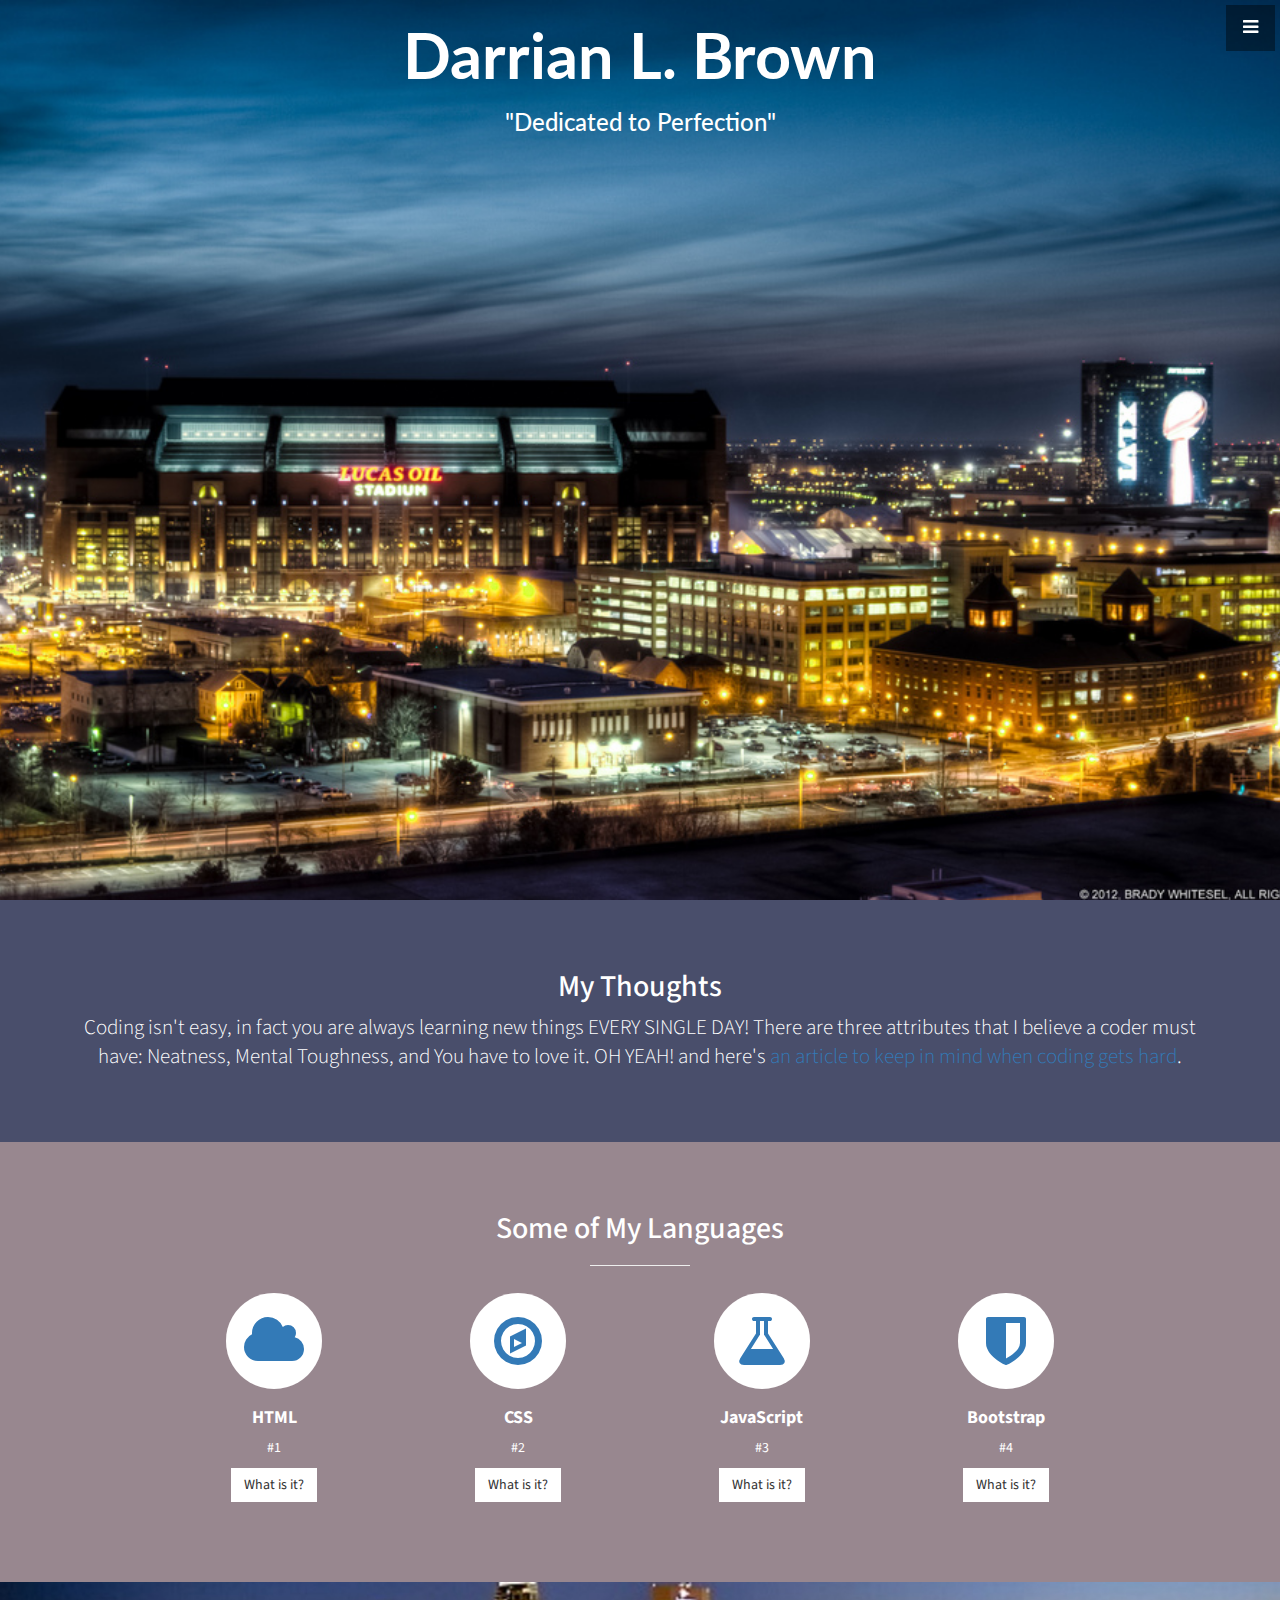
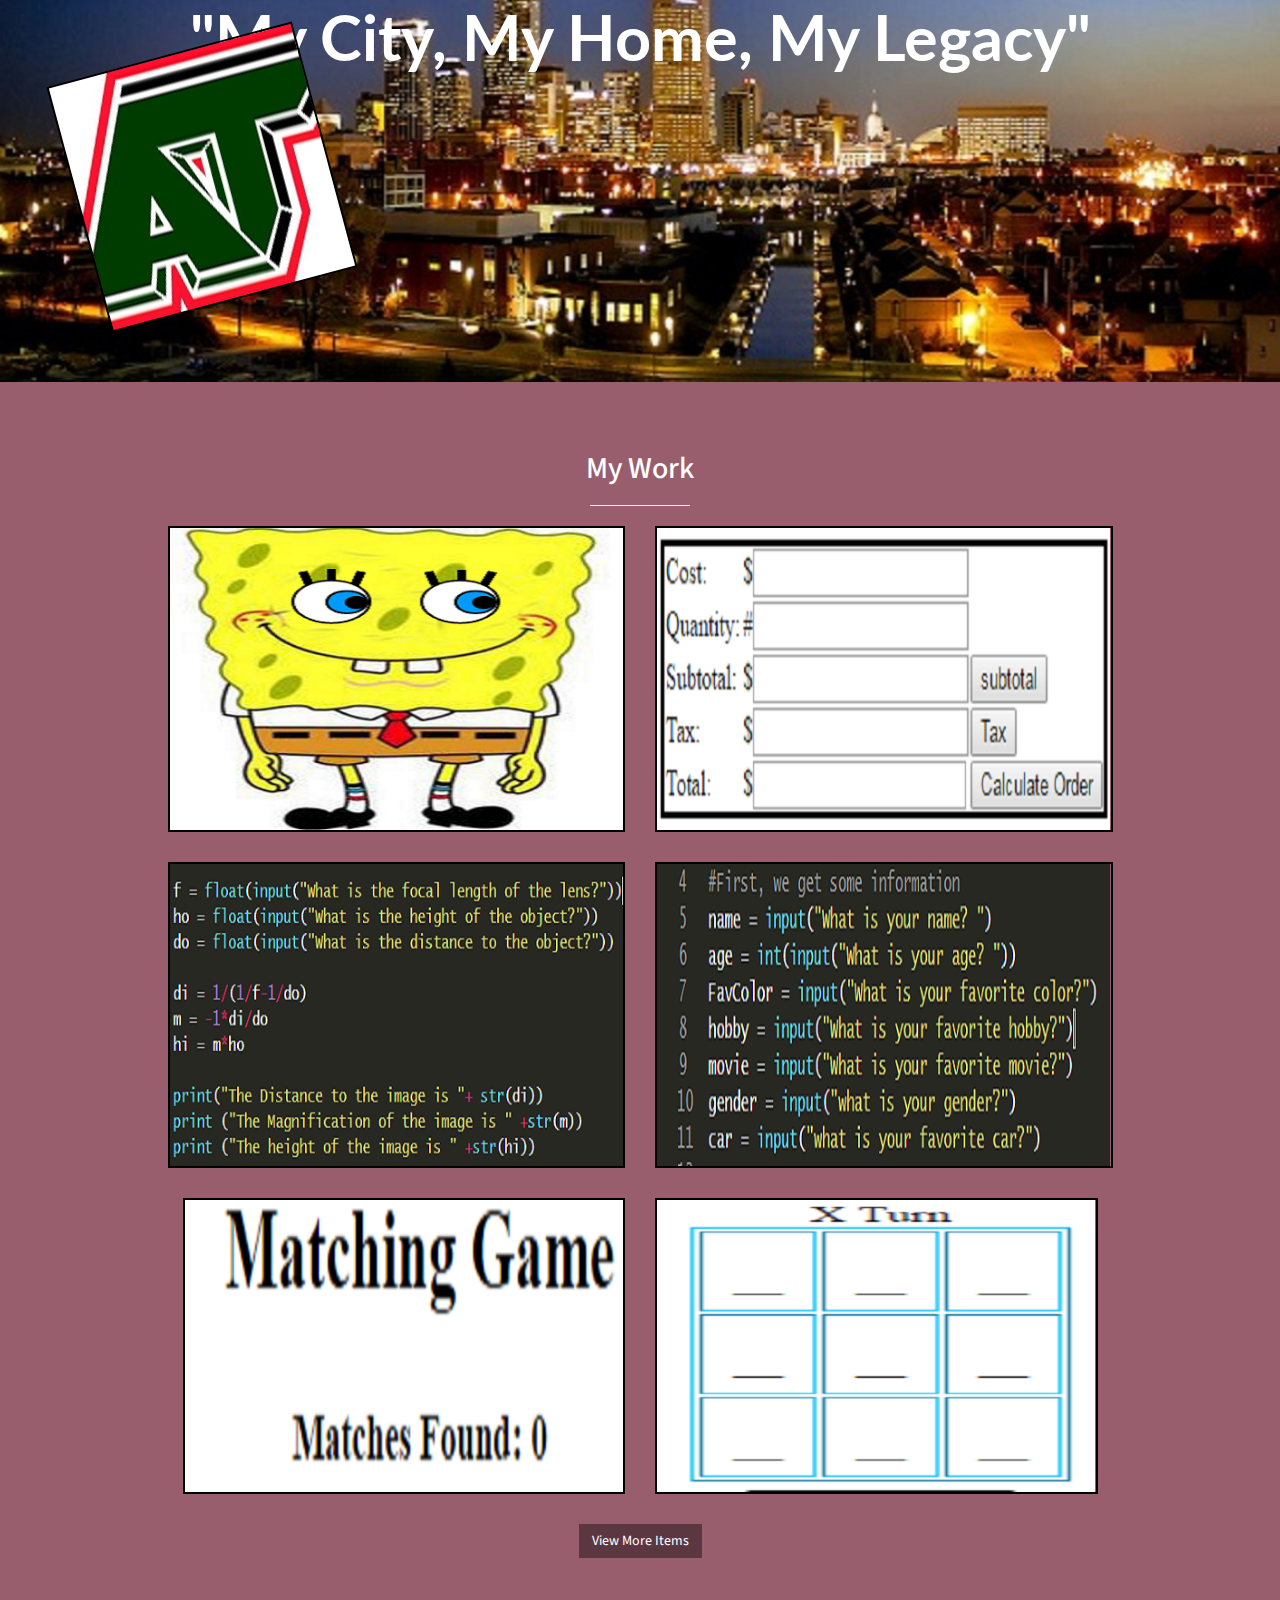
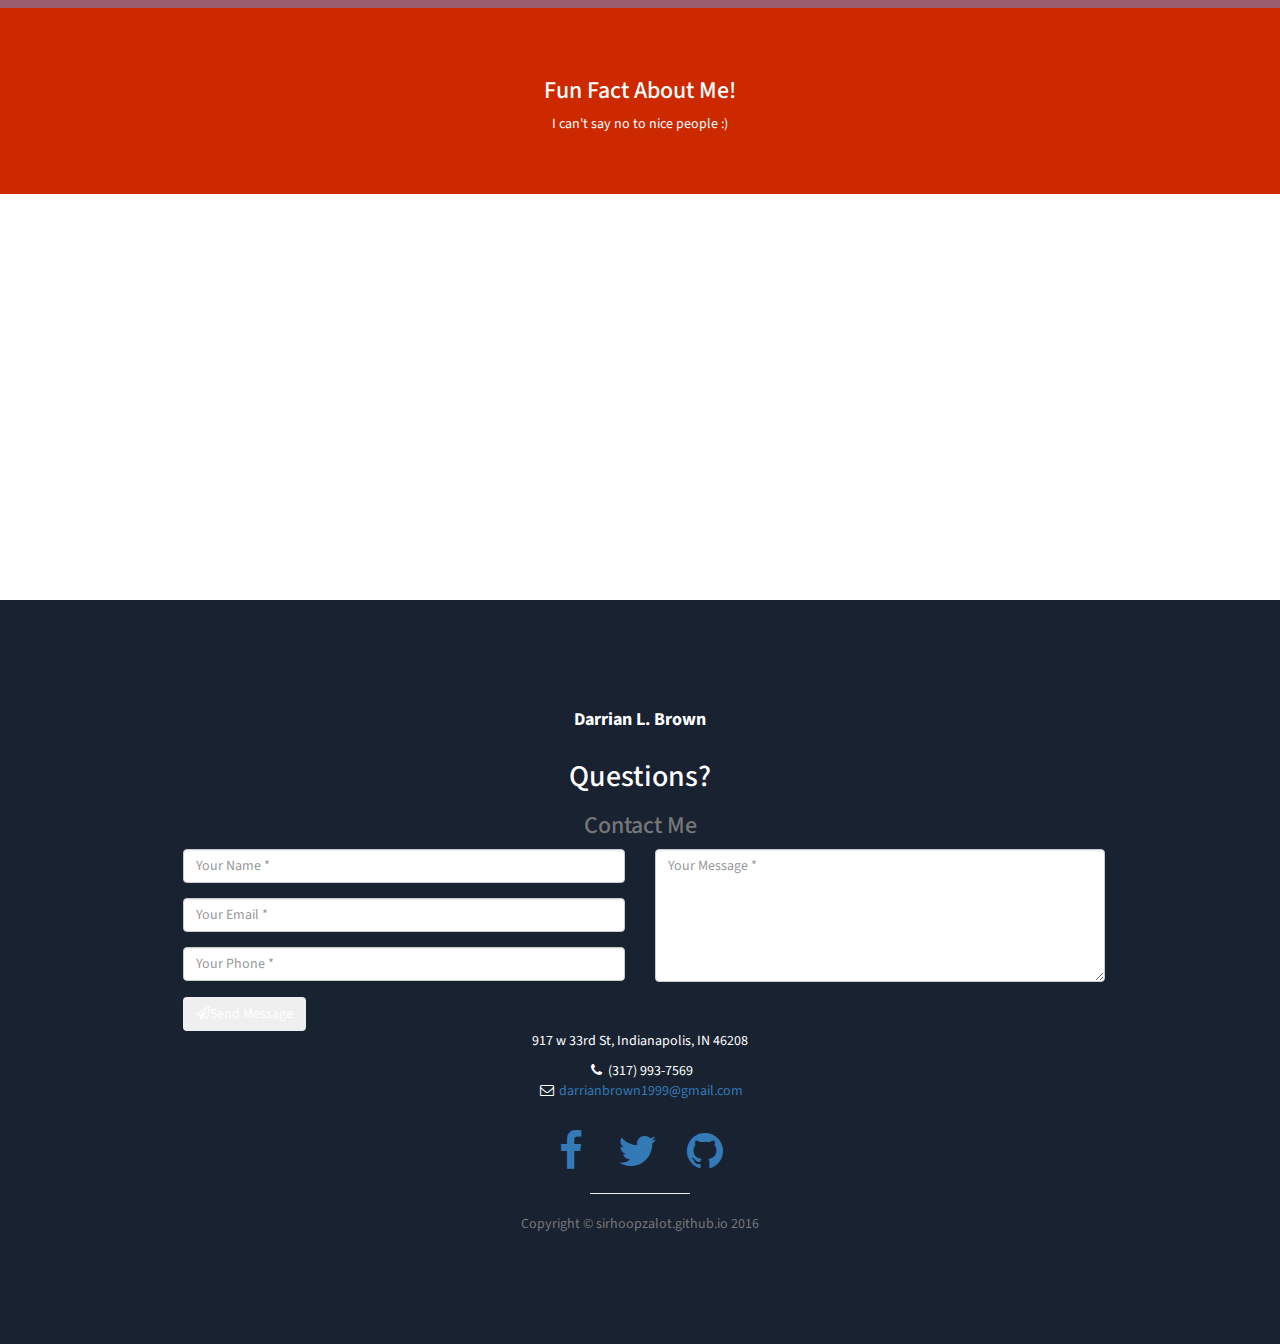
<file: index.html>
<!DOCTYPE html>
<html lang="en">

<head>

<script type="text/javascript" src="js/script.js"></script>

    <meta charset="utf-8">
    <meta http-equiv="X-UA-Compatible" content="IE=edge">
    <meta name="viewport" content="width=device-width, initial-scale=1">
    <meta name="description" content="">
    <meta name="author" content="">

    <link href='https://fonts.googleapis.com/css?family=Lobster' rel='stylesheet' type='text/css'>
    <link href='https://fonts.googleapis.com/css?family=Lato:100italic' rel='stylesheet' type='text/css'>
    <title>Darrian's Portfolio</title>

    <!-- Bootstrap Core CSS -->
    <link href="css/bootstrap.min.css" rel="stylesheet">

    <!-- Custom CSS -->
    <link href="css/stylish-portfolio.css" rel="stylesheet">

    <!-- Custom Fonts -->
    <link href="font-awesome/css/font-awesome.min.css" rel="stylesheet" type="text/css">
    <link href="http://fonts.googleapis.com/css?family=Source+Sans+Pro:300,400,700,300italic,400italic,700italic" rel="stylesheet" type="text/css">

    <!-- HTML5 Shim and Respond.js IE8 support of HTML5 elements and media queries -->
    <!-- WARNING: Respond.js doesn't work if you view the page via file:// -->
    <!--[if lt IE 9]>
        <script src="https://oss.maxcdn.com/libs/html5shiv/3.7.0/html5shiv.js"></script>
        <script src="https://oss.maxcdn.com/libs/respond.js/1.4.2/respond.min.js"></script>
    <![endif]-->
    

</head>

<body>



    


    <!-- Navigation -->
    <a id="menu-toggle" href="#" class="btn btn-dark btn-lg toggle"><i class="fa fa-bars"></i></a>
    <nav id="sidebar-wrapper">
        <ul class="sidebar-nav">
            <a id="menu-close" href="#" class="btn btn-light btn-lg pull-right toggle"><i class="fa fa-times"></i></a>
            <li class="sidebar-brand">
                <a href="#top"  onclick = $("#menu-close").click(); >Darrian L. Brown</a>
            </li>
            <li>
                <a href="#top" onclick = $("#menu-close").click(); >Home</a>
            </li>
            <li>
                <a href="#about" onclick = $("#menu-close").click(); >My Thoughts</a>
            </li>
            <li>
                <a href="#services" onclick = $("#menu-close").click(); >Languages</a>
            </li>
            <li>
                <a href="#portfolio" onclick = $("#menu-close").click(); >Portfolio</a>
            </li>
            <li>
                <a href="index (2).html" onclick = $("#menu-close").click(); >Mock Store</a>
            </li>
            <li>
                <a href="#contact" onclick = $("#menu-close").click(); >Contact</a>
            </li>
        </ul>
    </nav>

    <!-- Header -->
    <header id="top" class="header">
        <div class="text-vertical-center">
            <h1>Darrian L. Brown</h1>
            <h3>"Dedicated to Perfection"</h3>
            <br><br><br>    
        </div>
      


    </header>

    <!-- About -->
    <section id="about" class="about">
        <div class="container">
            <div class="row">
                <div class="col-lg-12 text-center">
                    <h2>My Thoughts</h2>
                    

                
                    <p class="lead">Coding isn't easy, in fact you are always learning new things EVERY SINGLE DAY! There are three attributes that I believe a coder must have: Neatness, Mental Toughness, and You have to love it. OH YEAH! and here's  <a target="_blank" href="https://www.vikingcodeschool.com/posts/why-learning-to-code-is-so-damn-hard">an article to keep in mind when coding gets hard</a>.</p>
                </div>
            </div>
            <!-- /.row -->
        </div>
        <!-- /.container -->
    </section>

    <!-- Services -->
    <!-- The circle icons use Font Awesome's stacked icon classes. For more information, visit http://fontawesome.io/examples/ -->
    <section id="services" class="services bg-primary">
        <div class="container">
            <div class="row text-center">
                <div class="col-lg-10 col-lg-offset-1">
                    <h2>Some of My Languages</h2>
                    <hr class="small">
                    <div class="row">
                        <div class="col-md-3 col-sm-6">
                            <div class="service-item">
                                <span class="fa-stack fa-4x">
                                <i class="fa fa-circle fa-stack-2x"></i>
                                <i class="fa fa-cloud fa-stack-1x text-primary"></i>
                            </span>
                                <h4>
                                <strong>HTML</strong>
                                </h4>
                                <p>#1</p>
                                <a href="http://www.w3schools.com/html/html_intro.asp" class="btn btn-light">What is it?</a>
                            </div>
                        </div>
                        <div class="col-md-3 col-sm-6">
                            <div class="service-item">
                                <span class="fa-stack fa-4x">
                                <i class="fa fa-circle fa-stack-2x"></i>
                                <i class="fa fa-compass fa-stack-1x text-primary"></i>
                            </span>
                                <h4>
                                    <strong>CSS</strong>
                                </h4>
                                <p>#2</p>
                                <a href="http://www.w3schools.com/css/css_intro.asp" class="btn btn-light">What is it?</a>
                            </div>
                        </div>
                        <div class="col-md-3 col-sm-6">
                            <div class="service-item">
                                <span class="fa-stack fa-4x">
                                <i class="fa fa-circle fa-stack-2x"></i>
                                <i class="fa fa-flask fa-stack-1x text-primary"></i>
                            </span>
                                <h4>
                                    <strong>JavaScript</strong>
                                </h4>
                                <p>#3</p>
                                <a href="http://www.w3schools.com/js/js_intro.asp" class="btn btn-light">What is it?</a>
                            </div>
                        </div>
                        <div class="col-md-3 col-sm-6">
                            <div class="service-item">
                                <span class="fa-stack fa-4x">
                                <i class="fa fa-circle fa-stack-2x"></i>
                                <i class="fa fa-shield fa-stack-1x text-primary"></i>
                            </span>
                                <h4>
                                    <strong>Bootstrap</strong>
                                </h4>
                                <p>#4</p>
                                <a href="http://www.w3schools.com/bootstrap/bootstrap_get_started.asp" class="btn btn-light">What is it?</a>
                            </div>
                        </div>
                    </div>
                    <!-- /.row (nested) -->
                </div>
                <!-- /.col-lg-10 -->
            </div>
            <!-- /.row -->
        </div>
        <!-- /.container -->
    </section>

    <!-- Callout -->
    <aside class="callout">
        <div class="text-vertical-center">
            <h1>"My City, My Home, My Legacy"</h1>
        </div>
        <div>
        <img src = "img/arsenal.jpeg" id = "tech">
    </div>
    <div>
        <img src = "img/indianapurdue.jpg" id = "indy">
    </div>
    </aside>

    <!-- Portfolio -->
    <section id="portfolio" class="portfolio">
        <div class="container">
            <div class="row">
                <div class="col-lg-10 col-lg-offset-1 text-center">
                    <h2>My Work</h2>
                    <hr class="small">
                    <div class="row">
                       <tr>
                        <div class="col-md-6">
                            <div class="portfolio-item">
                                <a href="http://codepen.io/sirhoopzalot/pen/JKbZNq">
                                    <img class="img-portfolio img-responsive" src="img/spongebob.PNG" >
                                </a>
                            </div>
                        </div>
                      </tr>
                       <tr> 
                        <div class="col-md-6">
                            <div class="portfolio-item">
                                <a href="http://codepen.io/sirhoopzalot/pen/pbPEaz">
                                    <img class="img-portfolio img-responsive" src="img/calc.PNG">
                                </a>
                            </div>
                        </div>
                       </tr>
                        
                   </div>
                   <div class = "row">
                       <tr>
                        <div class="col-md-6">
                            <div class="portfolio-item">
                                <a href="https://pythonroom.com/file/-KFxnqO35DwCtXcz5Adx">
                                    <img class="img-portfolio img-responsive" src="img/python-2.PNG">
                                </a>
                            </div>
                        </div>
                        </tr>

                        <tr>
                        <div class="col-md-6">
                            <div class="portfolio-item">
                                <a href="https://pythonroom.com/file/-K9lXEykQu-eNkHsAotp">
                                    <img class="img-portfolio img-responsive" src="img/python.PNG">
                                </a>
                            </div>
                       </tr>
                        </div>
                    </div>
                     <div class="col-md-6">
                            <div class="portfolio-item">
                                <a href="http://codepen.io/sirhoopzalot/pen/beqJNm">
                                    <img class="img-portfolio img-responsive" src="img/matching.PNG">
                                </a>
                            </div>
                       </tr>
                        </div>
                           <tr> 
                        <div class="col-md-6">
                            <div class="portfolio-item">
                                <a href="http://codepen.io/sirhoopzalot/pen/qNrPWK">
                                    <img class="img-portfolio img-responsive" src="img/tictactoe.PNG">
                                </a>
                            </div>
                        </div>
                       </tr>
                    <!-- /.row (nested) -->
                    <a id = "viewMoreItems" class="btn btn-dark">View More Items</a>
                </div>
                <!-- /.col-lg-10 -->
            </div>
            <!-- /.row -->
        </div>
        <!-- /.container -->
    </section>

    <!-- Call to Action -->
    <aside class="call-to-action bg-primary">
        <div class="container">
            <div class="row">
                <div class="col-lg-12 text-center">
                    <h3>Fun Fact About Me!</h3>
                    <p>I can't say no to nice people :) </p>
                </div>
            </div>
        </div>
    </aside>

    <!-- Map -->
    <section id="contact" class="map">
        <iframe src="https://www.google.com/maps/embed?pb=!1m18!1m12!1m3!1d3066.8340102573025!2d-86.15980568497139!3d39.76583510289139!2m3!1f0!2f0!3f0!3m2!1i1024!2i768!4f13.1!3m3!1m2!1s0x886b50bcfc165cc9%3A0x69702f2ad5bd15be!2s47+S+Meridian+St%2C+Indianapolis%2C+IN+46204!5e0!3m2!1sen!2sus!4v1466623081232" width="100%" height ="400px" frameborder="0" style="border:0" allowfullscreen></iframe>
    </section>

    <!-- Footer -->
    <footer>
        <div class="container">
            <div class="row">

                <div class="col-lg-10 col-lg-offset-1 text-center">
                
<div id = "box"></div>

                    <h4><strong>Darrian L. Brown</strong>
                    </h4>
                    <form action="https://formspree.io/darrianbrown1999@gmail.com" method="POST">


      <div class="col-lg-12 text-center">
                  <h2 class="section-heading">Questions?</h2>
                  <h3 class="section-subheading text-muted">Contact Me</h3>
              </div>
              <div class="col-md-6">
         <div class="form-group">
             <input type="text" class="form-control" placeholder="Your Name *" id="name" required="" data-validation-required-message="Please enter your name." name="name">
             <p class="help-block text-danger"></p>
         </div>
         <div class="form-group">
             <input type="email" class="form-control" placeholder="Your Email *" id="email" required="" data-validation-required-message="Please enter your email address." name="_replyto">
             <p class="help-block text-danger"></p>
         </div>
         <div class="form-group">
             <input type="tel" class="form-control" placeholder="Your Phone *" id="phone" required="" data-validation-required-message="Please enter your phone number." name="phone">
             <p class="help-block text-danger"></p>
         </div>
     </div>
     <div class="col-md-6">
         <div class="form-group">
             <textarea class="form-control" placeholder="Your Message *" id="message" required="" data-validation-required-message="Please enter a message." name="message"></textarea>
             <p class="help-block text-danger"></p>
         </div>
     </div>
     <div class="col-lg-12 text-left">
                              <div id="success"></div>
                              <button type="submit" class="btn btn-xl"><i class="fa fa-paper-plane-o" aria-hidden="true"></i>Send Message</button>
                          </div>

</form>
                    <p>917 w 33rd St,
                        Indianapolis, IN 46208</p>
                    <ul class="list-unstyled">
                        <li><i class="fa fa-phone fa-fw"></i> (317) 993-7569</li>
                        <li><i class="fa fa-envelope-o fa-fw"></i>  <a href="mailto:darrianbrown1999@gmail.com">darrianbrown1999@gmail.com</a>
                        </li>
                    </ul>
                    <br>
                    <ul class="list-inline">
                        <li>
                            <a href="https://www.facebook.com/darrian.brown.52"><i class="fa fa-facebook fa-fw fa-3x"></i></a>
                        </li>
                        <li>
                            <a href="https://mobile.twitter.com/sirhoopzalot"><i class="fa fa-twitter fa-fw fa-3x"></i></a>
                        </li>
                        <li>
                            <a href="https://github.com/sirhoopzalot/sirhoopzalot.github.io"><i class="fa fa-github fa-fw fa-3x"></i></a>
                        </li>
                    </ul>
                    <hr class="small">
                    <p class="text-muted">Copyright &copy; sirhoopzalot.github.io 2016</p>
                </div>
            </div>
        </div>
    </footer>

    <!-- jQuery -->
    <script src="js/jquery.js"></script>

    <!-- Bootstrap Core JavaScript -->
    <script src="js/bootstrap.min.js"></script>

    <!-- Custom Theme JavaScript -->
    <script>
    // Closes the sidebar menu
    $("#menu-close").click(function(e) {
        e.preventDefault();
        $("#sidebar-wrapper").toggleClass("active");
    });

    // Opens the sidebar menu
    $("#menu-toggle").click(function(e) {
        e.preventDefault();
        $("#sidebar-wrapper").toggleClass("active");
    });

    // Scrolls to the selected menu item on the page
    $(function() {
        $('a[href*=#]:not([href=#])').click(function() {
            if (location.pathname.replace(/^\//, '') == this.pathname.replace(/^\//, '') || location.hostname == this.hostname) {

                var target = $(this.hash);
                target = target.length ? target : $('[name=' + this.hash.slice(1) + ']');
                if (target.length) {
                    $('html,body').animate({
                        scrollTop: target.offset().top
                    }, 1000);
                    return false;
                }
            }
        });
    });
    </script>



</body>

</html>
</file>
<file: css/stylish-portfolio.css>
/*!
 * Start Bootstrap - Stylish Portfolio Bootstrap Theme (http://startbootstrap.com)
 * Code licensed under the Apache License v2.0.
 * For details, see http://www.apache.org/licenses/LICENSE-2.0.
 */

/* Global Styles */

html,
body {
    width: 100%;
    height: 100%;
}

body {
    font-family: "Source Sans Pro","Helvetica Neue",Helvetica,Arial,sans-serif;
    color: white;
    overflow-x: hidden;
}


.text-vertical-center {
    display: table-cell;
    text-align: center;
    vertical-align: top;
    padding:20px;
}

.text-vertical-center h1 {
    margin: 0;
    padding: 0;
    font-size: 4.5em;
    font-weight: 700;


}

/* Custom Button Styles */

.btn-dark {
    border-radius: 0;
    color: #fff;
    background-color: rgba(0,0,0,0.4);
}

.btn-dark:hover,
.btn-dark:focus,
.btn-dark:active {
    color: #fff;
    background-color: rgba(0,0,0,0.7);
}

.btn-light {
    border-radius: 0;
    color: #333;
    background-color: rgb(255,255,255);
}

.btn-light:hover,
.btn-light:focus,
.btn-light:active {
    color: #333;
    background-color: rgba(255,255,255,0.8);
}

/* Custom Horizontal Rule */

hr.small {
    max-width: 100px;
}

/* Side Menu */

#sidebar-wrapper {
    z-index: 1000;
    position: fixed;
    right: 0;
    width: 250px;
    height: 100%;
    margin-right: -250px;
    overflow-y: auto;
    background: #222;
    font-family: 'Lobster', cursive;
    -webkit-transition: all 0.4s ease 0s;
    -moz-transition: all 0.4s ease 0s;
    -ms-transition: all 0.4s ease 0s;
    -o-transition: all 0.4s ease 0s;
    transition: all 0.4s ease 0s;
}

.sidebar-nav {
    position: absolute;
    top: 0;
    width: 250px;
    margin: 0;
    padding: 0;
    list-style: none;
}

.sidebar-nav li {
    text-indent: 20px;
    line-height: 40px;
}

.sidebar-nav li a {
    display: block;
    text-decoration: none;
    color: #999;
}

.sidebar-nav li a:hover {
    text-decoration: none;
    color: #fff;
    background: rgba(255,255,255,0.2);
}

.sidebar-nav li a:active,
.sidebar-nav li a:focus {
    text-decoration: none;
}

.sidebar-nav > .sidebar-brand {
    height: 55px;
    font-size: 18px;
    line-height: 55px;
}

.sidebar-nav > .sidebar-brand a {
    color: #999;
}

.sidebar-nav > .sidebar-brand a:hover {
    color: #fff;
    background: none;
}

#menu-toggle {
    z-index: 1;
    position: fixed;
    top: 0;
    right: 0;
}

#sidebar-wrapper.active {
    right: 250px;
    width: 250px;
    -webkit-transition: all 0.4s ease 0s;
    -moz-transition: all 0.4s ease 0s;
    -ms-transition: all 0.4s ease 0s;
    -o-transition: all 0.4s ease 0s;
    transition: all 0.4s ease 0s;
}

.toggle {
    margin: 5px 5px 0 0;
}

/* Header */

.header {
    display: table;
    position: relative;
    width: 100%;
    height: 100%;
    background: url(../img/lucas.jpg) no-repeat center center scroll;
    -webkit-background-size: cover;
    -moz-background-size: cover;
    background-size: cover;
    -o-background-size: cover;
    font-family: 'Lato', sans-serif;
}

/* About */

.about {
    padding: 50px 0;
    background-color: #494E6B;
}

/* Services */

.services {
    padding: 50px 0;
    background-color: #98878F;
}

.service-item {
    margin-bottom: 30px;
}

/* Callout */

.callout {
    display: table;
    width: 100%;
    height: 400px;
    color: #FFFFFF;
    background: url(../img/luxury.jpg) no-repeat center center scroll;
    -webkit-background-size: cover;
    -moz-background-size: cover;
    background-size: cover;
    -o-background-size: cover;
    font-family:'Lato', sans-serif;
}

/* Portfolio */

.portfolio {
    padding: 50px 0;
    border-right-width: 20px;

}

.portfolio-item {
    margin-bottom: 30px;
    border-right-width: 20px;
    border:2px solid black;
}

.img-portfolio {
    margin: 0 auto;
    border-right-width: 20px;
}

.img-portfolio:hover {
    opacity: 0.8;
    border-right-width: 20px;
}

/* Call to Action */

.call-to-action {
    padding: 50px 0;
    background-color: #cc2900 ;
}

.call-to-action .btn {
    margin: 10px;

}

/* Map */



/* Footer */

footer {
    padding: 100px 0;
    background-color: #192231;
}

#portfolio {
    background-color: #985E6D;
}

#message {
    height:133px;
    width: 450px;
}

#box {
    display: none;
    border: 2px solid black;
    width: 5px;
    height: 2.5px;
}

#tech {
    border: 2px solid black;
    position: absolute;
    left: 75px;
    top: 1650px;
    -webkit-transform: rotate(-15deg); /* Chrome, Safari, Opera */
}

.mySlides{
    z-index:6;
}

#indy {
    border: 2px solid black;
    position: absolute;
    top: 1650px;
    
    -webkit-transorm: rotate(15deg);
}
</file>
